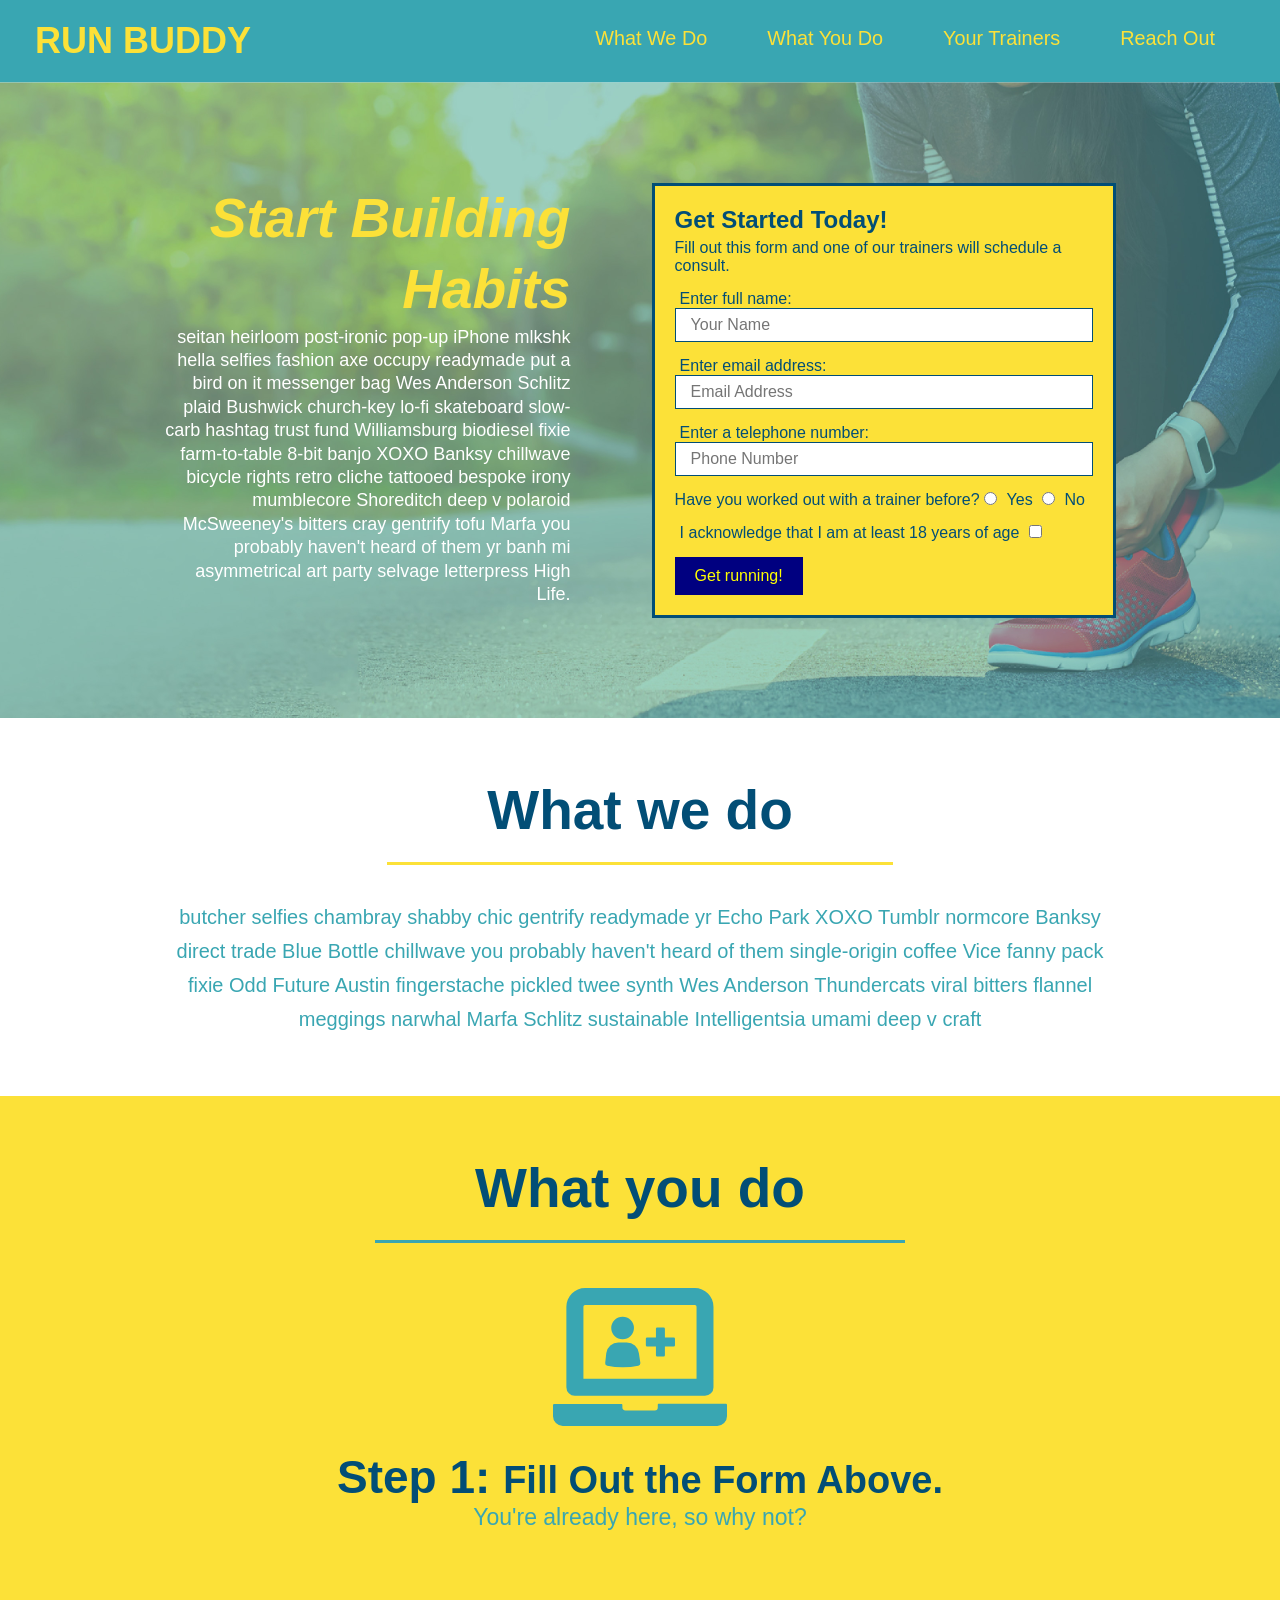
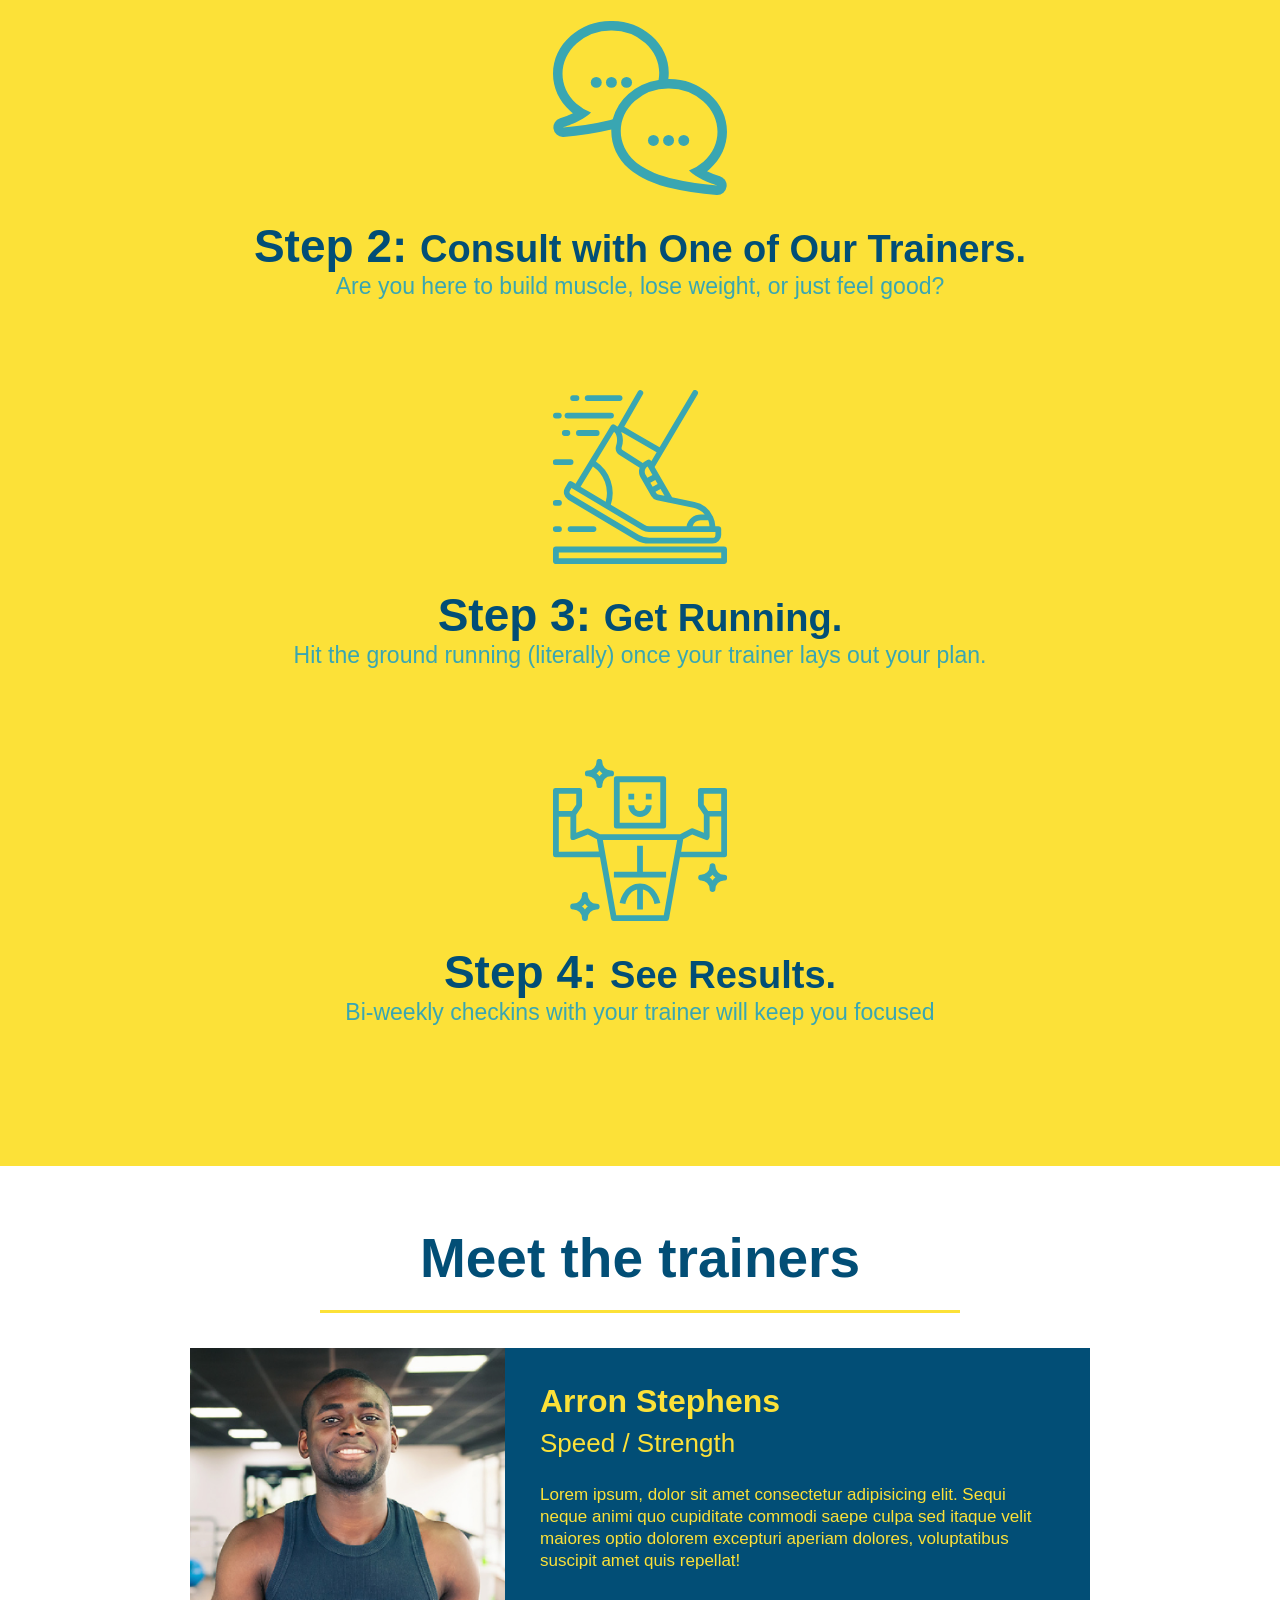
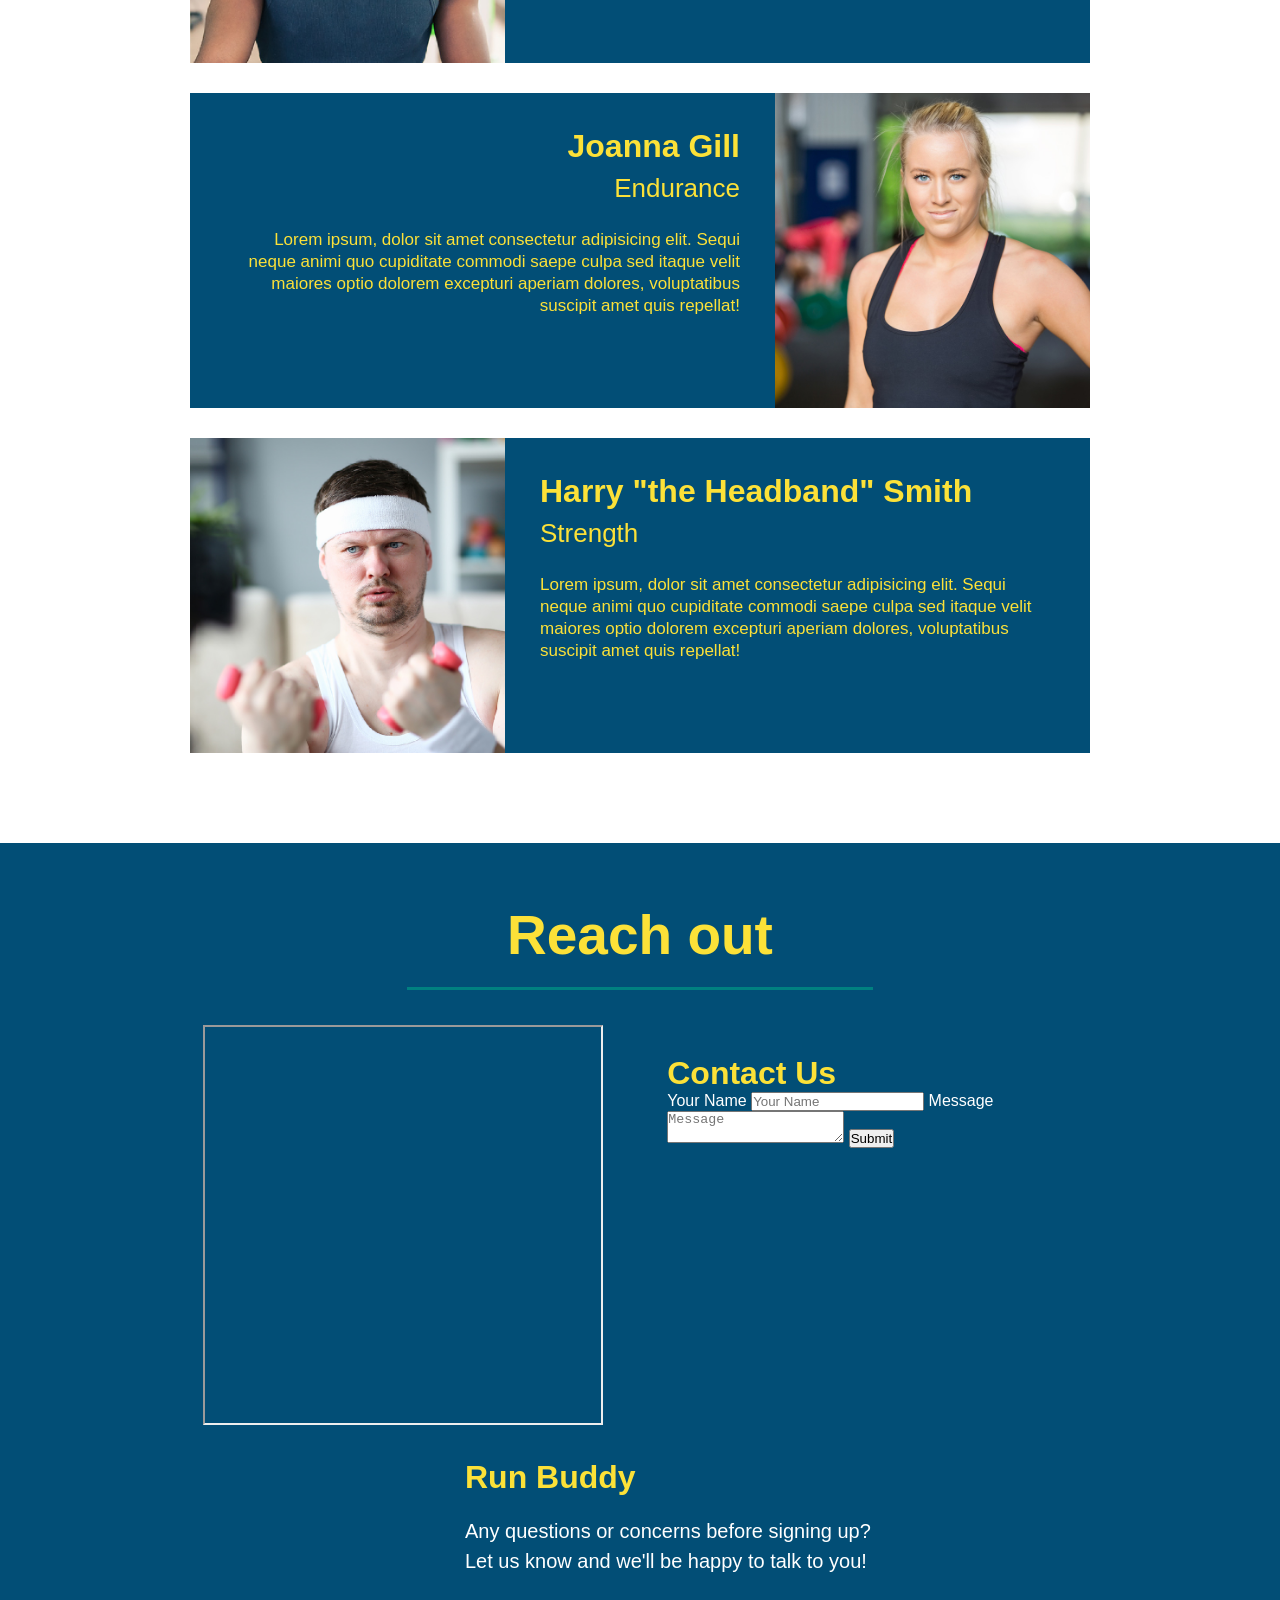
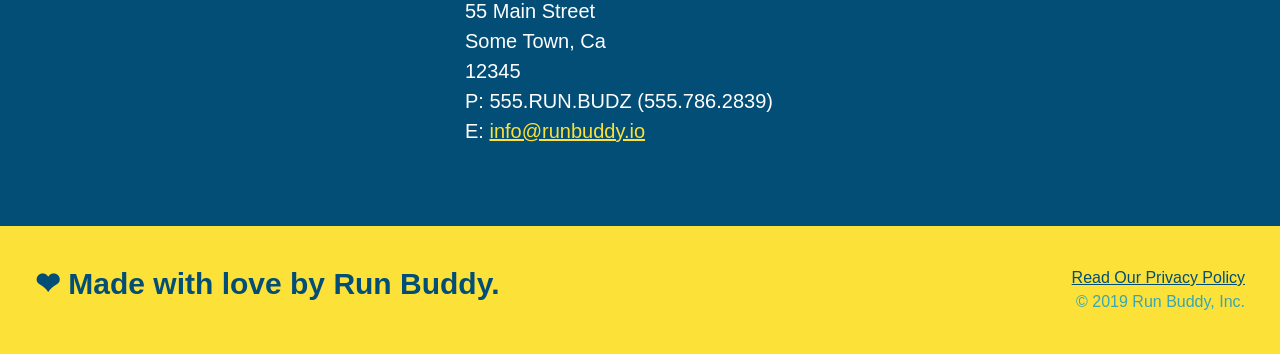
<file: index.html>
<!DOCTYPE html>
<html lang="en">
    <head>
        <meta charset="UTF-8" />
		<link rel="stylesheet" href="./assets/css/style.css" />
        <title>Run Buddy</title>
    </head>
    <body>
    	<header>
        	<h1>
        		<a href="/">RUN BUDDY</a>
        	</h1>
        	<nav>
        		<!-- Unordered list element -->
				<ul>
					<!-- List item element-->
					<li>
						<a href="#what-we-do">What We Do</a>
					</li>
					<li>
						<a href="#what-you-do">What You Do</a>
					</li>
					<li>
						<a href="#your-trainers">Your Trainers</a>
					</li>
					<li>
						<a href="#reach-out">Reach Out</a>
					</li>
				</ul>
        	</nav>
    	</header>

    	<!-- hero / jumbotron -->
    	<section class="hero">
			<div class="hero-cta">
				<h2>Start Building Habits</h2>
				<p>
					seitan heirloom post-ironic pop-up iPhone mlkshk hella selfies fashion axe occupy readymade put a bird on it messenger bag Wes Anderson Schlitz plaid Bushwick church-key lo-fi skateboard slow-carb hashtag trust fund Williamsburg biodiesel fixie farm-to-table 8-bit banjo XOXO Banksy chillwave bicycle rights retro cliche tattooed bespoke irony mumblecore Shoreditch deep v polaroid McSweeney's bitters cray gentrify tofu Marfa you probably haven't heard of them yr banh mi asymmetrical art party selvage letterpress High Life.
				</p>
			</div>
			<div class="hero-form">
				<h3>Get Started Today!</h3>
				<p>Fill out this form and one of our trainers will schedule a consult.</p>
				<!-- Add form element -->
				<form>
					<label for="name">Enter full name:</label>
					<input 
						type="text" 
						name="name"
						id="name" 
						placeholder="Your Name"
						class="form-input" />

					<label for="email">Enter email address:</label>
					<input 
						type="email" 
						id="email"
						name="email" 
						placeholder="Email Address" 
						class="form-input"/>

					<label for="phone">Enter a telephone number:</label>
					<input 
						type="tel" 
						id="phone"
						name="phone" 
						placeholder="Phone Number" 
						class="form-input" />
					<p>
						Have you worked out with a trainer before?
						<input 
							type="radio"
							name="trainer-confirm"
							id="trainer-yes" />
						
						<label for="trainer-yes">Yes</label>

						<input 
							type="radio"
							name="trainer-confirm"
							id="trainer-no" />
						
						<label for="trainer-no">No</label>
					</p>
					<p>
						<label for="acknowledge">I acknowledge that I am at least 18 years of age</label>
						<input 
							type="checkbox"
							name="age-confirm"
							id="acknowledge" />
					</p>	
					<button type="submit">
						Get running!
					</button>
				</form>
			</div>
    	</section>
		<!--- end hero -->

    	<!-- what we do -->
    	<section id="what-we-do" class="intro">
    		<h2 class="section-title primary-border">What we do</h2>
			<p>
				butcher selfies chambray shabby chic gentrify readymade yr Echo Park XOXO Tumblr normcore Banksy direct trade Blue Bottle chillwave you probably haven't heard of them single-origin coffee Vice fanny pack fixie Odd Future Austin fingerstache pickled twee synth Wes Anderson Thundercats viral bitters flannel meggings narwhal Marfa Schlitz sustainable Intelligentsia umami deep v craft
			</p>
    	</section>

    	<!-- what you do -->
    	<section id="what-you-do" class="steps">
    		<h2 class="section-title secondary-border">What you do</h2>
			<div>
				<!-- insert this img element -->
				<img src="./assets/images/step-1.svg" alt="" />
				<h3>Step 1: <span>Fill Out the Form Above.</span></h3>
				<p>You're already here, so why not?</p>
			  </div>
			
			  <div>
				<img src="./assets/images/step-2.svg" alt="" />
				<h3>Step 2: <span>Consult with One of Our Trainers.</span></h3>
				<p>Are you here to build muscle, lose weight, or just feel good?</p>
			  </div>
			
			  <div>
				<img src="./assets/images/step-3.svg" alt="" />
				<h3>Step 3: <span>Get Running.</span></h3>
				<p>Hit the ground running (literally) once your trainer lays out your plan.</p>
			  </div>
			
			  <div>
				<img src="./assets/images/step-4.svg" alt="" />
				<h3>Step 4: <span>See Results.</span></h3>
				<p>Bi-weekly checkins with your trainer will keep you focused</p>
			  </div>
    	</section>

    	<!-- meet the trainers -->
    	<section id="your-trainers" class="trainers">
    		<h2 class="section-title primary-border">Meet the trainers</h2>
			<article class="trainer">
				<img src="./assets/images/trainer-1.jpg" alt="Arron Stephens in his workout clothes, ready to pump iron" />
				<div class="trainer-bio text-left">
				  <h3>Arron Stephens</h3>
				  <h4>Speed / Strength</h4>
				  <p>
					Lorem ipsum, dolor sit amet consectetur adipisicing elit. Sequi neque animi quo cupiditate commodi saepe culpa sed
					itaque velit maiores optio dolorem excepturi aperiam dolores, voluptatibus suscipit amet quis repellat!
				  </p>
				</div>
			</article>

			<!-- second trainer bio -->
			<article class="trainer">
				<div class="trainer-bio text-right">
				<h3>Joanna Gill</h3>
				<h4>Endurance</h4>
				<p>
					Lorem ipsum, dolor sit amet consectetur adipisicing elit. Sequi neque animi quo cupiditate commodi saepe culpa sed
					itaque velit maiores optio dolorem excepturi aperiam dolores, voluptatibus suscipit amet quis repellat!
				</p>
				</div>
				<img src="./assets/images/trainer-2.jpg" alt="Joanna Gill cooling off after a workout" />
			</article>
			
			<!-- third trainer bio -->
			<article class="trainer">
				<img src="./assets/images/trainer-3.jpg" alt="Harry Smith wearing a headband and lifting comically small pink weights" />
				<div class="trainer-bio text-left">
				<h3>Harry "the Headband" Smith</h3>
				<h4>Strength</h4>
				<p>
					Lorem ipsum, dolor sit amet consectetur adipisicing elit. Sequi neque animi quo cupiditate commodi saepe culpa sed
					itaque velit maiores optio dolorem excepturi aperiam dolores, voluptatibus suscipit amet quis repellat!
				</p>
				</div>
			</article>			  
		</section>

    	<!-- reach out -->
    	<section id="reach-out" class="contact">
    		<h2 class="section-title seconary-border">Reach out</h2>
			<div class="contact-info">
				<iframe 
					src="https://www.google.com/maps/embed?pb=!1m18!1m12!1m3!1d2859.6175436790923!2d-88.48235068348073!3d44.2149428239402!2m3!1f0!2f0!3f0!3m2!1i1024!2i768!4f13.1!3m3!1m2!1s0x8803c78a16f2bbb7%3A0x61cc09185ed1515a!2s1337%20Fieldstone%20Ct%2C%20Neenah%2C%20WI%2054956!5e0!3m2!1sen!2sus!4v1628048218391!5m2!1sen!2sus" 
					width="400" 
					height="400" 
					style="border:1;" 
					allowfullscreen="" 
					loading="lazy">
				</iframe>

				<div class="contact-form">
					<h3>Contact Us</h3>
					<form>
					   <label for="contact-name">Your Name</label>
					   <input type="text" id="contact-name" placeholder="Your Name" />
				  
					   <label for="contact-message">Message</label>
					   <textarea id="contact-message" placeholder="Message"></textarea>
				  
					   <button type="submit">Submit</button>
					  </form>
				</div>

				<div>
					<h3>Run Buddy</h3>
					<p>
					  Any questions or concerns before signing up?
					  <br />
					  Let us know and we'll be happy to talk to you!
					</p>
					<address>
						55 Main Street <br/>
						Some Town, Ca <br/>
						12345<br />
						P: 555.RUN.BUDZ (555.786.2839)<br/>
						E: <a href="mailto:info@runbuddy.io">info@runbuddy.io</a>
					  </address>					
				  </div>
			</div>
    	</section>

    	<footer>
    		<h2>❤ Made with love by Run Buddy.</h2>

			<div>
				<a href="./privacy-policy.html">Read Our Privacy Policy</a><br />
				&copy; 2019 Run Buddy, Inc.
			</div>
    	</footer>
    </body>
</html>
</file>
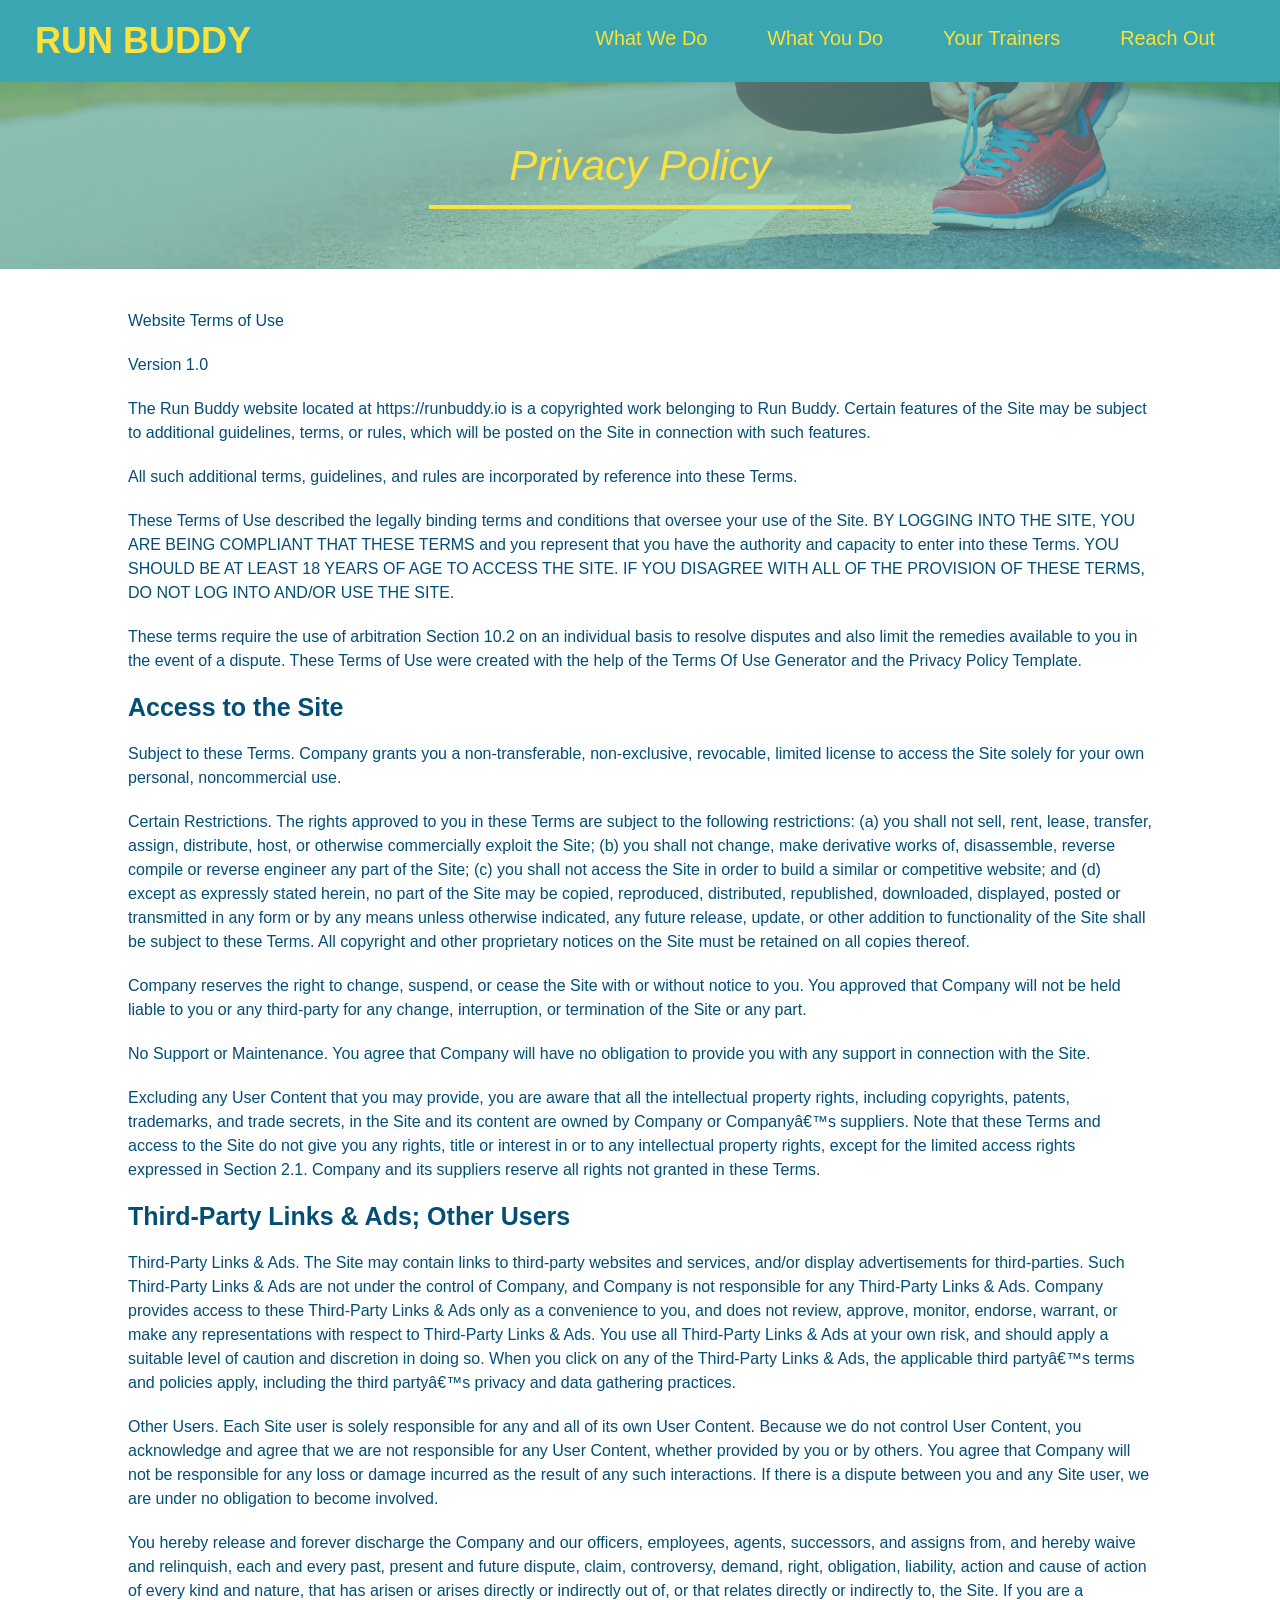
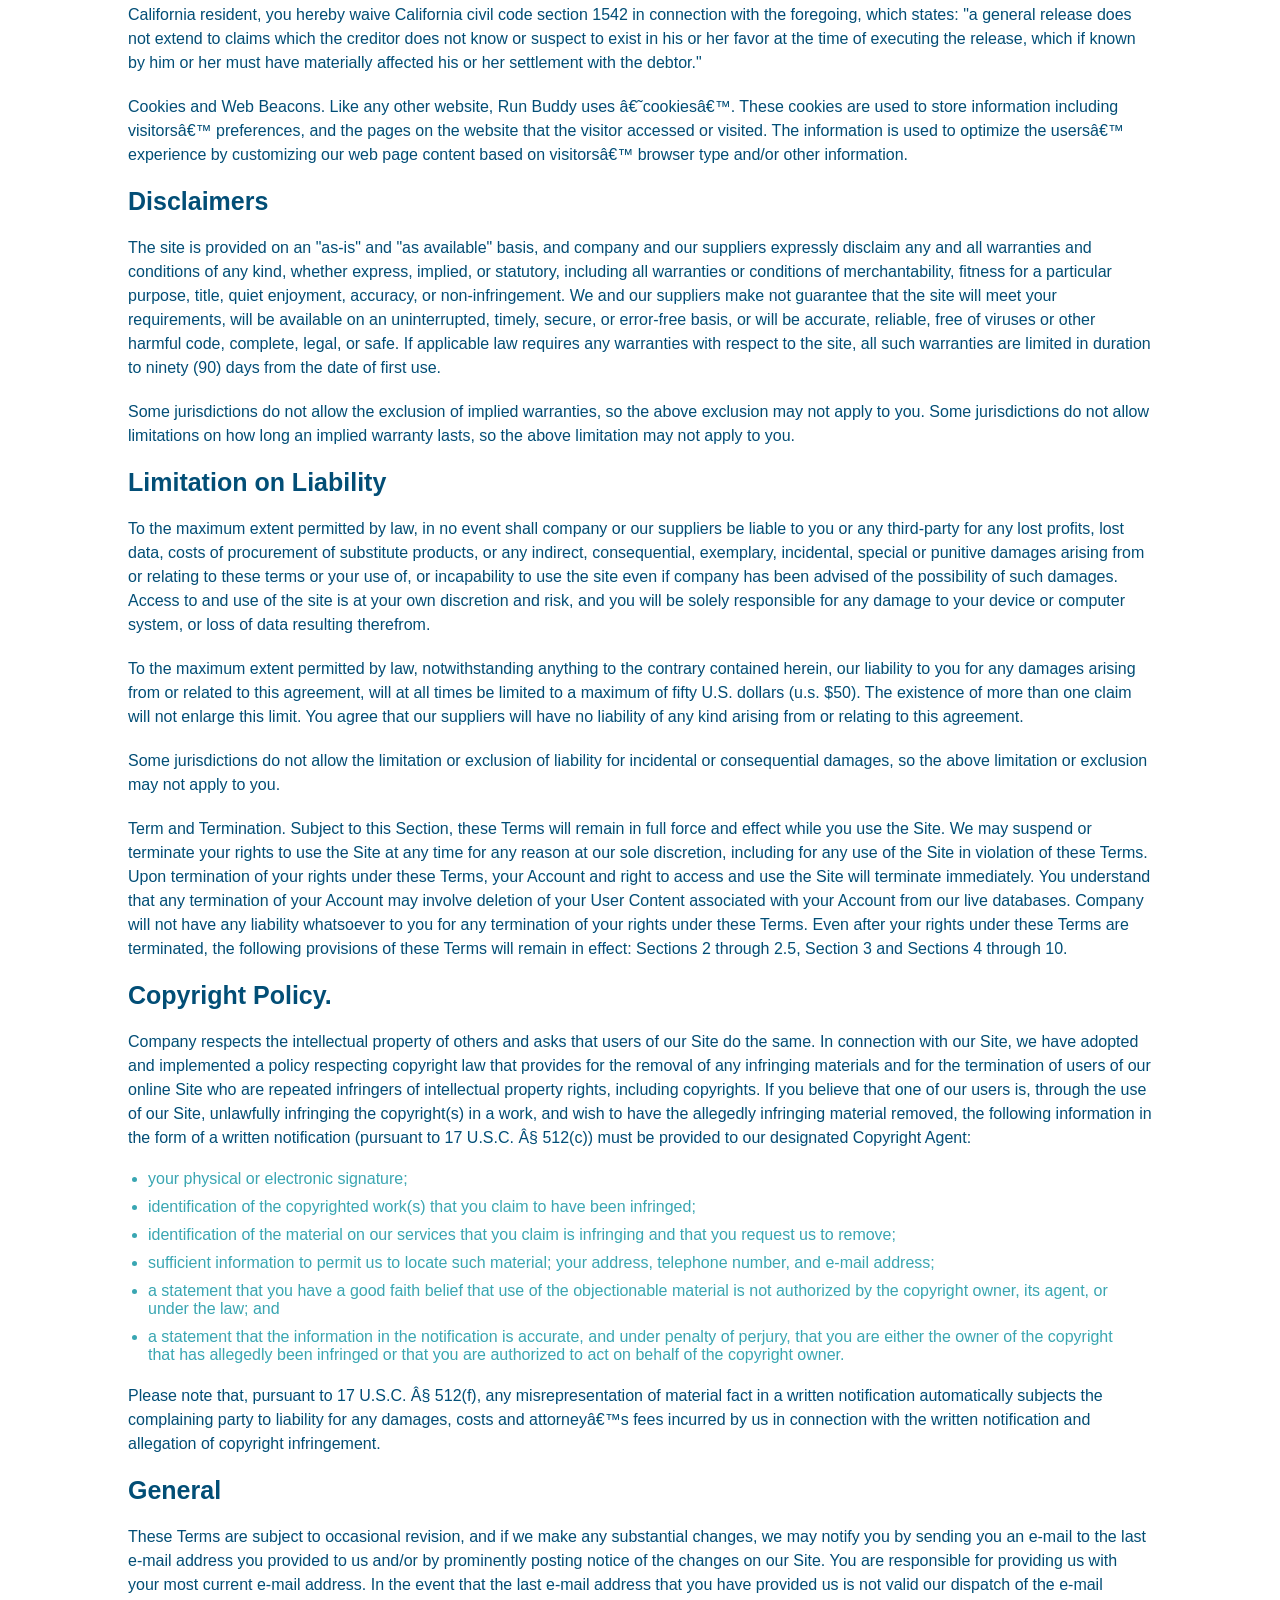
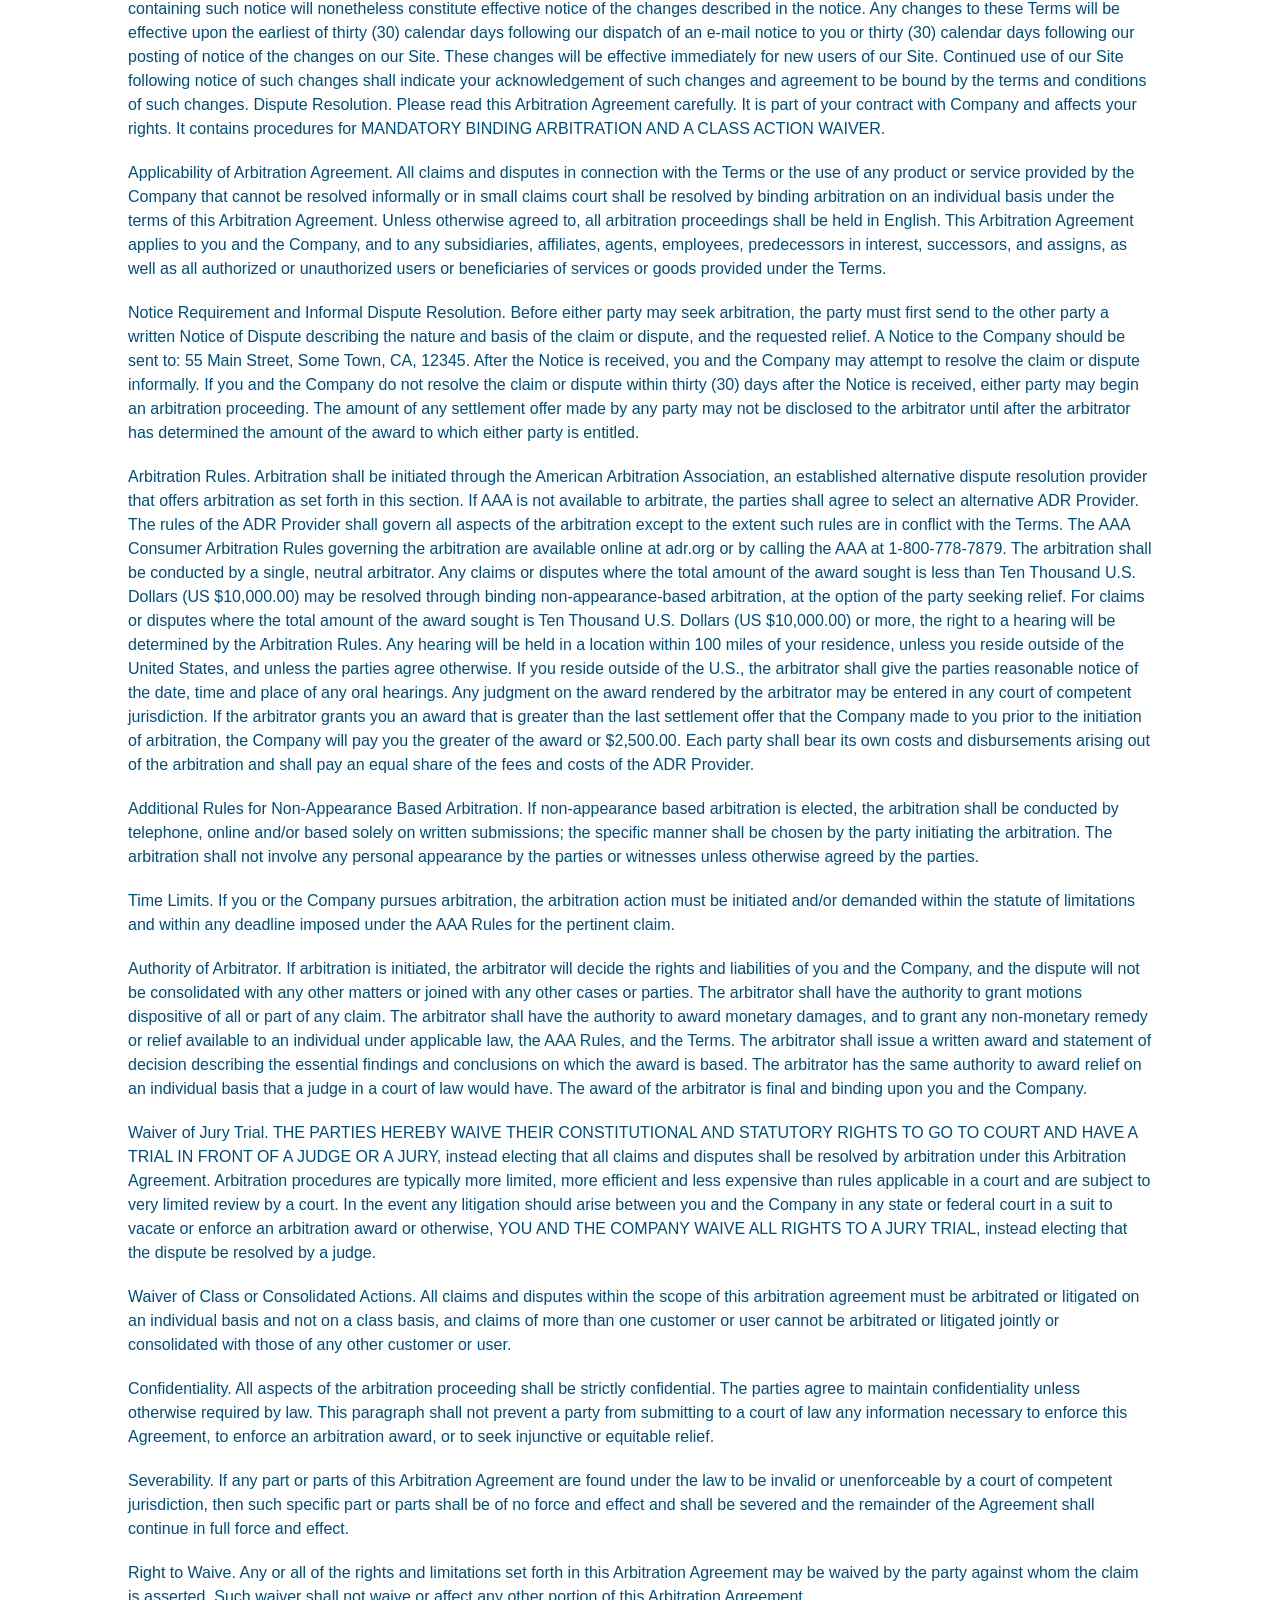
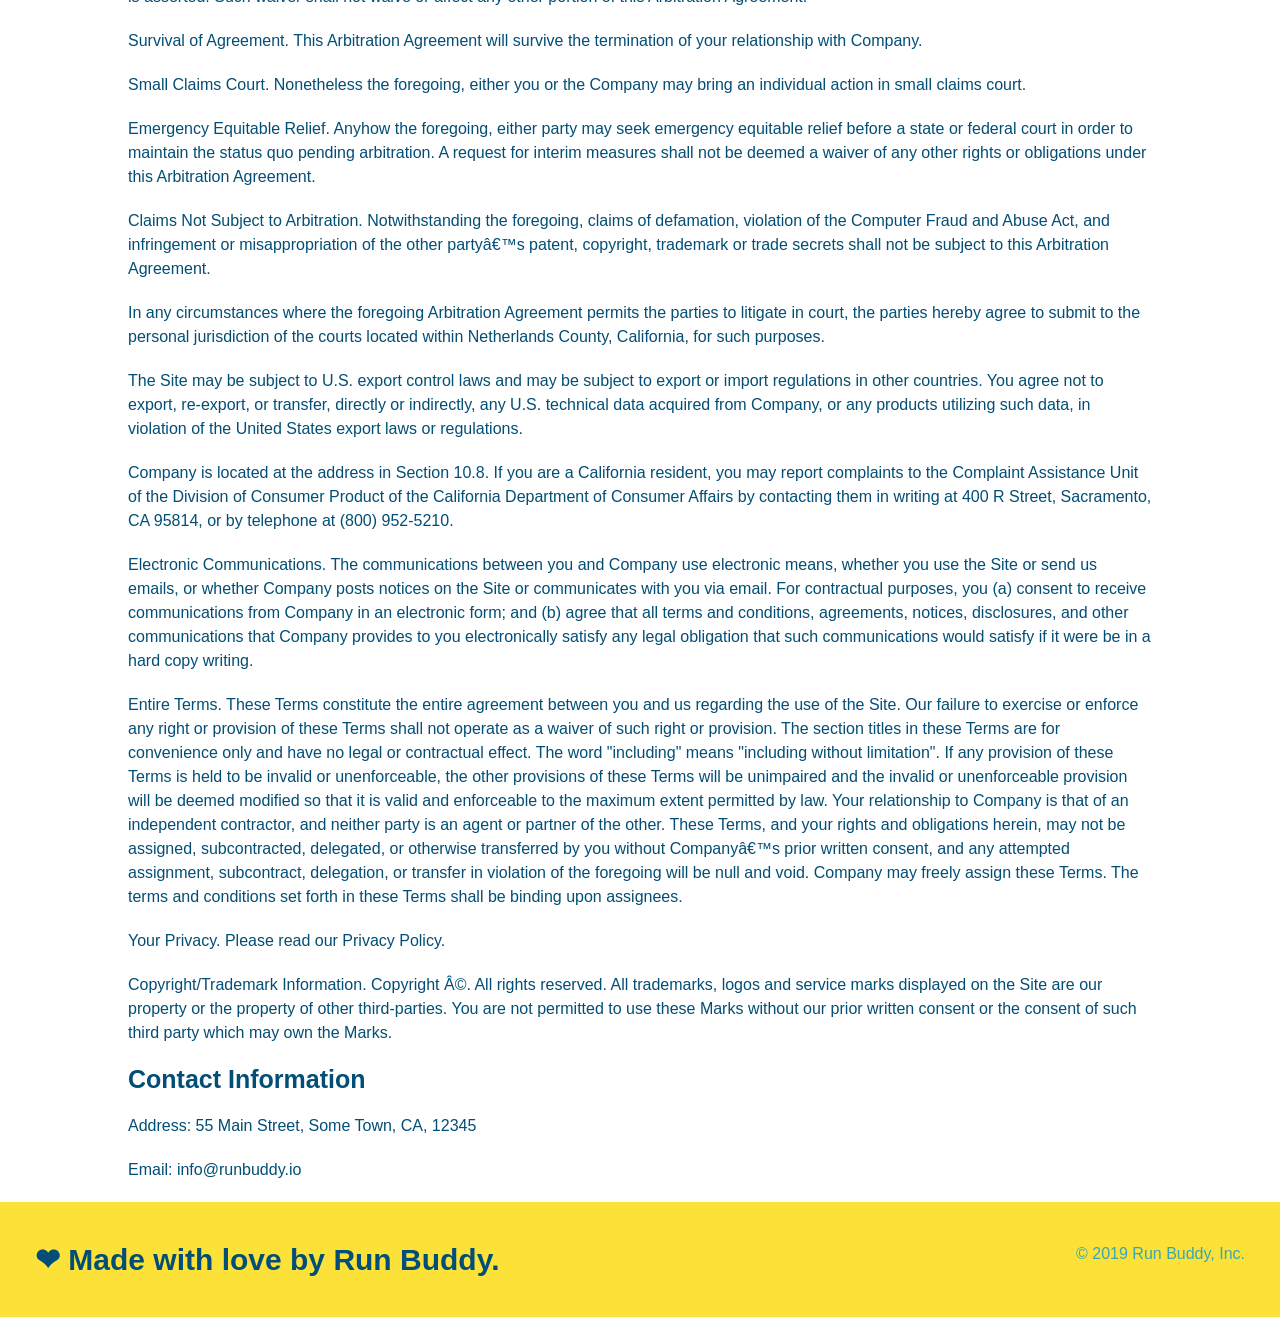
<file: privacy-policy.html>
<!DOCTYPE html>
<html lang="en">
  <head>
    <meta charset="UTF-8" />
    <link rel="stylesheet" href="./assets/css/style.css" />
    <link rel="stylesheet" href="./assets/css/secondary-styles.css" />    
    <title>Privacy Policy - Run Buddy</title>
  </head>
  <body>
    <header>
        <h1>
            <a href="/">RUN BUDDY</a>
        </h1>
        <nav>
            <!-- Unordered list element -->
            <ul>
                <!-- List item element-->
                <li>
                    <a href="./index.html#what-we-do">What We Do</a>
                </li>
                <li>
                    <a href="./index.html#what-you-do">What You Do</a>
                </li>
                <li>
                    <a href="./index.html#your-trainers">Your Trainers</a>
                </li>
                <li>
                    <a href="./index.html#reach-out">Reach Out</a>
                </li>
            </ul>
        </nav>
    </header>

    <!-- hero / jumbotron -->
    <section class="hero">
        <h2 class="page-title">
            Privacy Policy
          </h2>        
    </section>

    <article class="secondary-content">
        <p>
            Website Terms of Use
          </p>
    
          <p>
            Version 1.0
          </p>
    
          <p>
            The Run Buddy website located at https://runbuddy.io is a copyrighted work belonging to Run Buddy. Certain
            features of the Site may be subject to additional guidelines, terms, or rules, which will be posted on the Site
            in connection with such features.
          </p>
    
          <p>
            All such additional terms, guidelines, and rules are incorporated by reference into these Terms.
          </p>
    
          <p>
            These Terms of Use described the legally binding terms and conditions that oversee your use of the Site. BY
            LOGGING INTO THE SITE, YOU ARE BEING COMPLIANT THAT THESE TERMS and you represent that you have the authority
            and capacity to enter into these Terms. YOU SHOULD BE AT LEAST 18 YEARS OF AGE TO ACCESS THE SITE. IF YOU
            DISAGREE WITH ALL OF THE PROVISION OF THESE TERMS, DO NOT LOG INTO AND/OR USE THE SITE.
          </p>
    
          <p>
            These terms require the use of arbitration Section 10.2 on an individual basis to resolve disputes and also
            limit the remedies available to you in the event of a dispute. These Terms of Use were created with the help of
            the Terms Of Use Generator and the Privacy Policy Template.
          </p>
    
          <h3>
            Access to the Site
          </h3>
    
          <p>
            Subject to these Terms. Company grants you a non-transferable, non-exclusive, revocable, limited license to
            access the Site solely for your own personal, noncommercial use.
          </p>
    
          <p>
            Certain Restrictions. The rights approved to you in these Terms are subject to the following restrictions: (a)
            you shall not sell, rent, lease, transfer, assign, distribute, host, or otherwise commercially exploit the Site;
            (b) you shall not change, make derivative works of, disassemble, reverse compile or reverse engineer any part of
            the Site; (c) you shall not access the Site in order to build a similar or competitive website; and (d) except
            as expressly stated herein, no part of the Site may be copied, reproduced, distributed, republished, downloaded,
            displayed, posted or transmitted in any form or by any means unless otherwise indicated, any future release,
            update, or other addition to functionality of the Site shall be subject to these Terms. All copyright and other
            proprietary notices on the Site must be retained on all copies thereof.
          </p>
    
          <p>
            Company reserves the right to change, suspend, or cease the Site with or without notice to you. You approved
            that Company will not be held liable to you or any third-party for any change, interruption, or termination of
            the Site or any part.
          </p>
    
          <p>
            No Support or Maintenance. You agree that Company will have no obligation to provide you with any support in
            connection with the Site.
          </p>
    
          <p>
            Excluding any User Content that you may provide, you are aware that all the intellectual property rights,
            including copyrights, patents, trademarks, and trade secrets, in the Site and its content are owned by Company
            or Companyâ€™s suppliers. Note that these Terms and access to the Site do not give you any rights, title or
            interest in or to any intellectual property rights, except for the limited access rights expressed in Section
            2.1. Company and its suppliers reserve all rights not granted in these Terms.
          </p>
    
          <h3>
            Third-Party Links & Ads; Other Users
          </h3>
    
          <p>
            Third-Party Links & Ads. The Site may contain links to third-party websites and services, and/or display
            advertisements for third-parties. Such Third-Party Links & Ads are not under the control of Company, and Company
            is not responsible for any Third-Party Links & Ads. Company provides access to these Third-Party Links & Ads
            only as a convenience to you, and does not review, approve, monitor, endorse, warrant, or make any
            representations with respect to Third-Party Links & Ads. You use all Third-Party Links & Ads at your own risk,
            and should apply a suitable level of caution and discretion in doing so. When you click on any of the
            Third-Party Links & Ads, the applicable third partyâ€™s terms and policies apply, including the third partyâ€™s
            privacy and data gathering practices.
          </p>
    
          <p>
            Other Users. Each Site user is solely responsible for any and all of its own User Content. Because we do not
            control User Content, you acknowledge and agree that we are not responsible for any User Content, whether
            provided by you or by others. You agree that Company will not be responsible for any loss or damage incurred as
            the result of any such interactions. If there is a dispute between you and any Site user, we are under no
            obligation to become involved.
          </p>
    
          <p>
            You hereby release and forever discharge the Company and our officers, employees, agents, successors, and
            assigns from, and hereby waive and relinquish, each and every past, present and future dispute, claim,
            controversy, demand, right, obligation, liability, action and cause of action of every kind and nature, that has
            arisen or arises directly or indirectly out of, or that relates directly or indirectly to, the Site. If you are
            a California resident, you hereby waive California civil code section 1542 in connection with the foregoing,
            which states: "a general release does not extend to claims which the creditor does not know or suspect to exist
            in his or her favor at the time of executing the release, which if known by him or her must have materially
            affected his or her settlement with the debtor."
          </p>
    
          <p>
            Cookies and Web Beacons. Like any other website, Run Buddy uses â€˜cookiesâ€™. These cookies are used to store
            information including visitorsâ€™ preferences, and the pages on the website that the visitor accessed or visited.
            The information is used to optimize the usersâ€™ experience by customizing our web page content based on visitorsâ€™
            browser type and/or other information.
          </p>
    
          <h3>
            Disclaimers
          </h3>
    
          <p>
            The site is provided on an "as-is" and "as available" basis, and company and our suppliers expressly disclaim
            any and all warranties and conditions of any kind, whether express, implied, or statutory, including all
            warranties or conditions of merchantability, fitness for a particular purpose, title, quiet enjoyment, accuracy,
            or non-infringement. We and our suppliers make not guarantee that the site will meet your requirements, will be
            available on an uninterrupted, timely, secure, or error-free basis, or will be accurate, reliable, free of
            viruses or other harmful code, complete, legal, or safe. If applicable law requires any warranties with respect
            to the site, all such warranties are limited in duration to ninety (90) days from the date of first use.
          </p>
    
          <p>
            Some jurisdictions do not allow the exclusion of implied warranties, so the above exclusion may not apply to
            you. Some jurisdictions do not allow limitations on how long an implied warranty lasts, so the above limitation
            may not apply to you.
          </p>
    
          <h3>
            Limitation on Liability
          </h3>
    
          <p>
            To the maximum extent permitted by law, in no event shall company or our suppliers be liable to you or any
            third-party for any lost profits, lost data, costs of procurement of substitute products, or any indirect,
            consequential, exemplary, incidental, special or punitive damages arising from or relating to these terms or
            your use of, or incapability to use the site even if company has been advised of the possibility of such
            damages. Access to and use of the site is at your own discretion and risk, and you will be solely responsible
            for any damage to your device or computer system, or loss of data resulting therefrom.
          </p>
    
          <p>
            To the maximum extent permitted by law, notwithstanding anything to the contrary contained herein, our liability
            to you for any damages arising from or related to this agreement, will at all times be limited to a maximum of
            fifty U.S. dollars (u.s. $50). The existence of more than one claim will not enlarge this limit. You agree that
            our suppliers will have no liability of any kind arising from or relating to this agreement.
          </p>
    
          <p>
            Some jurisdictions do not allow the limitation or exclusion of liability for incidental or consequential
            damages, so the above limitation or exclusion may not apply to you.
          </p>
    
          <p>
            Term and Termination. Subject to this Section, these Terms will remain in full force and effect while you use
            the Site. We may suspend or terminate your rights to use the Site at any time for any reason at our sole
            discretion, including for any use of the Site in violation of these Terms. Upon termination of your rights under
            these Terms, your Account and right to access and use the Site will terminate immediately. You understand that
            any termination of your Account may involve deletion of your User Content associated with your Account from our
            live databases. Company will not have any liability whatsoever to you for any termination of your rights under
            these Terms. Even after your rights under these Terms are terminated, the following provisions of these Terms
            will remain in effect: Sections 2 through 2.5, Section 3 and Sections 4 through 10.
          </p>
    
          <h3>
            Copyright Policy.
          </h3>
    
          <p>
            Company respects the intellectual property of others and asks that users of our Site do the same. In connection
            with our Site, we have adopted and implemented a policy respecting copyright law that provides for the removal
            of any infringing materials and for the termination of users of our online Site who are repeated infringers of
            intellectual property rights, including copyrights. If you believe that one of our users is, through the use of
            our Site, unlawfully infringing the copyright(s) in a work, and wish to have the allegedly infringing material
            removed, the following information in the form of a written notification (pursuant to 17 U.S.C. Â§ 512(c)) must
            be provided to our designated Copyright Agent:
          </p>
    
          <ul>
            <li>
              your physical or electronic signature;
            </li>
            <li>
              identification of the copyrighted work(s) that you claim to have been infringed;
            </li>
            <li>
              identification of the material on our services that you claim is infringing and that you request us to remove;
            </li>
            <li>
              sufficient information to permit us to locate such material; your address, telephone number, and e-mail
              address;
            </li>
            <li>
              a statement that you have a good faith belief that use of the objectionable material is not authorized by the
              copyright owner, its agent, or under the law; and
            </li>
            <li>
              a statement that the information in the notification is accurate, and under penalty of perjury, that you are
              either the owner of the copyright that has allegedly been infringed or that you are authorized to act on
              behalf of the copyright owner.
            </li>
          </ul>
    
          <p>
            Please note that, pursuant to 17 U.S.C. Â§ 512(f), any misrepresentation of material fact in a written
            notification automatically subjects the complaining party to liability for any damages, costs and attorneyâ€™s
            fees incurred by us in connection with the written notification and allegation of copyright infringement.
          </p>
    
          <h3>
            General
          </h3>
    
          <p>
            These Terms are subject to occasional revision, and if we make any substantial changes, we may notify you by
            sending you an e-mail to the last e-mail address you provided to us and/or by prominently posting notice of the
            changes on our Site. You are responsible for providing us with your most current e-mail address. In the event
            that the last e-mail address that you have provided us is not valid our dispatch of the e-mail containing such
            notice will nonetheless constitute effective notice of the changes described in the notice. Any changes to these
            Terms will be effective upon the earliest of thirty (30) calendar days following our dispatch of an e-mail
            notice to you or thirty (30) calendar days following our posting of notice of the changes on our Site. These
            changes will be effective immediately for new users of our Site. Continued use of our Site following notice of
            such changes shall indicate your acknowledgement of such changes and agreement to be bound by the terms and
            conditions of such changes. Dispute Resolution. Please read this Arbitration Agreement carefully. It is part of
            your contract with Company and affects your rights. It contains procedures for MANDATORY BINDING ARBITRATION AND
            A CLASS ACTION WAIVER.
          </p>
    
          <p>
            Applicability of Arbitration Agreement. All claims and disputes in connection with the Terms or the use of any
            product or service provided by the Company that cannot be resolved informally or in small claims court shall be
            resolved by binding arbitration on an individual basis under the terms of this Arbitration Agreement. Unless
            otherwise agreed to, all arbitration proceedings shall be held in English. This Arbitration Agreement applies to
            you and the Company, and to any subsidiaries, affiliates, agents, employees, predecessors in interest,
            successors, and assigns, as well as all authorized or unauthorized users or beneficiaries of services or goods
            provided under the Terms.
          </p>
    
          <p>
            Notice Requirement and Informal Dispute Resolution. Before either party may seek arbitration, the party must
            first send to the other party a written Notice of Dispute describing the nature and basis of the claim or
            dispute, and the requested relief. A Notice to the Company should be sent to: 55 Main Street, Some Town, CA,
            12345. After the Notice is received, you and the Company may attempt to resolve the claim or dispute informally.
            If you and the Company do not resolve the claim or dispute within thirty (30) days after the Notice is received,
            either party may begin an arbitration proceeding. The amount of any settlement offer made by any party may not
            be disclosed to the arbitrator until after the arbitrator has determined the amount of the award to which either
            party is entitled.
          </p>
    
          <p>
            Arbitration Rules. Arbitration shall be initiated through the American Arbitration Association, an established
            alternative dispute resolution provider that offers arbitration as set forth in this section. If AAA is not
            available to arbitrate, the parties shall agree to select an alternative ADR Provider. The rules of the ADR
            Provider shall govern all aspects of the arbitration except to the extent such rules are in conflict with the
            Terms. The AAA Consumer Arbitration Rules governing the arbitration are available online at adr.org or by
            calling the AAA at 1-800-778-7879. The arbitration shall be conducted by a single, neutral arbitrator. Any
            claims or disputes where the total amount of the award sought is less than Ten Thousand U.S. Dollars (US
            $10,000.00) may be resolved through binding non-appearance-based arbitration, at the option of the party seeking
            relief. For claims or disputes where the total amount of the award sought is Ten Thousand U.S. Dollars (US
            $10,000.00) or more, the right to a hearing will be determined by the Arbitration Rules. Any hearing will be
            held in a location within 100 miles of your residence, unless you reside outside of the United States, and
            unless the parties agree otherwise. If you reside outside of the U.S., the arbitrator shall give the parties
            reasonable notice of the date, time and place of any oral hearings. Any judgment on the award rendered by the
            arbitrator may be entered in any court of competent jurisdiction. If the arbitrator grants you an award that is
            greater than the last settlement offer that the Company made to you prior to the initiation of arbitration, the
            Company will pay you the greater of the award or $2,500.00. Each party shall bear its own costs and
            disbursements arising out of the arbitration and shall pay an equal share of the fees and costs of the ADR
            Provider.
          </p>
    
          <p>
            Additional Rules for Non-Appearance Based Arbitration. If non-appearance based arbitration is elected, the
            arbitration shall be conducted by telephone, online and/or based solely on written submissions; the specific
            manner shall be chosen by the party initiating the arbitration. The arbitration shall not involve any personal
            appearance by the parties or witnesses unless otherwise agreed by the parties.
          </p>
    
          <p>
            Time Limits. If you or the Company pursues arbitration, the arbitration action must be initiated and/or demanded
            within the statute of limitations and within any deadline imposed under the AAA Rules for the pertinent claim.
          </p>
    
          <p>
            Authority of Arbitrator. If arbitration is initiated, the arbitrator will decide the rights and liabilities of
            you and the Company, and the dispute will not be consolidated with any other matters or joined with any other
            cases or parties. The arbitrator shall have the authority to grant motions dispositive of all or part of any
            claim. The arbitrator shall have the authority to award monetary damages, and to grant any non-monetary remedy
            or relief available to an individual under applicable law, the AAA Rules, and the Terms. The arbitrator shall
            issue a written award and statement of decision describing the essential findings and conclusions on which the
            award is based. The arbitrator has the same authority to award relief on an individual basis that a judge in a
            court of law would have. The award of the arbitrator is final and binding upon you and the Company.
          </p>
    
          <p>
            Waiver of Jury Trial. THE PARTIES HEREBY WAIVE THEIR CONSTITUTIONAL AND STATUTORY RIGHTS TO GO TO COURT AND HAVE
            A TRIAL IN FRONT OF A JUDGE OR A JURY, instead electing that all claims and disputes shall be resolved by
            arbitration under this Arbitration Agreement. Arbitration procedures are typically more limited, more efficient
            and less expensive than rules applicable in a court and are subject to very limited review by a court. In the
            event any litigation should arise between you and the Company in any state or federal court in a suit to vacate
            or enforce an arbitration award or otherwise, YOU AND THE COMPANY WAIVE ALL RIGHTS TO A JURY TRIAL, instead
            electing that the dispute be resolved by a judge.
          </p>
    
          <p>
            Waiver of Class or Consolidated Actions. All claims and disputes within the scope of this arbitration agreement
            must be arbitrated or litigated on an individual basis and not on a class basis, and claims of more than one
            customer or user cannot be arbitrated or litigated jointly or consolidated with those of any other customer or
            user.
          </p>
    
          <p>
            Confidentiality. All aspects of the arbitration proceeding shall be strictly confidential. The parties agree to
            maintain confidentiality unless otherwise required by law. This paragraph shall not prevent a party from
            submitting to a court of law any information necessary to enforce this Agreement, to enforce an arbitration
            award, or to seek injunctive or equitable relief.
          </p>
    
          <p>
            Severability. If any part or parts of this Arbitration Agreement are found under the law to be invalid or
            unenforceable by a court of competent jurisdiction, then such specific part or parts shall be of no force and
            effect and shall be severed and the remainder of the Agreement shall continue in full force and effect.
          </p>
    
          <p>
            Right to Waive. Any or all of the rights and limitations set forth in this Arbitration Agreement may be waived
            by the party against whom the claim is asserted. Such waiver shall not waive or affect any other portion of this
            Arbitration Agreement.
          </p>
    
          <p>
            Survival of Agreement. This Arbitration Agreement will survive the termination of your relationship with
            Company.
          </p>
    
          <p>
            Small Claims Court. Nonetheless the foregoing, either you or the Company may bring an individual action in small
            claims court.
          </p>
    
          <p>
            Emergency Equitable Relief. Anyhow the foregoing, either party may seek emergency equitable relief before a
            state or federal court in order to maintain the status quo pending arbitration. A request for interim measures
            shall not be deemed a waiver of any other rights or obligations under this Arbitration Agreement.
          </p>
    
          <p>
            Claims Not Subject to Arbitration. Notwithstanding the foregoing, claims of defamation, violation of the
            Computer Fraud and Abuse Act, and infringement or misappropriation of the other partyâ€™s patent, copyright,
            trademark or trade secrets shall not be subject to this Arbitration Agreement.
          </p>
    
          <p>
            In any circumstances where the foregoing Arbitration Agreement permits the parties to litigate in court, the
            parties hereby agree to submit to the personal jurisdiction of the courts located within Netherlands County,
            California, for such purposes.
          </p>
    
          <p>
            The Site may be subject to U.S. export control laws and may be subject to export or import regulations in other
            countries. You agree not to export, re-export, or transfer, directly or indirectly, any U.S. technical data
            acquired from Company, or any products utilizing such data, in violation of the United States export laws or
            regulations.
          </p>
    
          <p>
            Company is located at the address in Section 10.8. If you are a California resident, you may report complaints
            to the Complaint Assistance Unit of the Division of Consumer Product of the California Department of Consumer
            Affairs by contacting them in writing at 400 R Street, Sacramento, CA 95814, or by telephone at (800) 952-5210.
          </p>
    
          <p>
            Electronic Communications. The communications between you and Company use electronic means, whether you use the
            Site or send us emails, or whether Company posts notices on the Site or communicates with you via email. For
            contractual purposes, you (a) consent to receive communications from Company in an electronic form; and (b)
            agree that all terms and conditions, agreements, notices, disclosures, and other communications that Company
            provides to you electronically satisfy any legal obligation that such communications would satisfy if it were be
            in a hard copy writing.
          </p>
    
          <p>
            Entire Terms. These Terms constitute the entire agreement between you and us regarding the use of the Site. Our
            failure to exercise or enforce any right or provision of these Terms shall not operate as a waiver of such right
            or provision. The section titles in these Terms are for convenience only and have no legal or contractual
            effect. The word "including" means "including without limitation". If any provision of these Terms is held to be
            invalid or unenforceable, the other provisions of these Terms will be unimpaired and the invalid or
            unenforceable provision will be deemed modified so that it is valid and enforceable to the maximum extent
            permitted by law. Your relationship to Company is that of an independent contractor, and neither party is an
            agent or partner of the other. These Terms, and your rights and obligations herein, may not be assigned,
            subcontracted, delegated, or otherwise transferred by you without Companyâ€™s prior written consent, and any
            attempted assignment, subcontract, delegation, or transfer in violation of the foregoing will be null and void.
            Company may freely assign these Terms. The terms and conditions set forth in these Terms shall be binding upon
            assignees.
          </p>
    
          <p>
            Your Privacy. Please read our Privacy Policy.
          </p>
    
          <p>
            Copyright/Trademark Information. Copyright Â©. All rights reserved. All trademarks, logos and service marks
            displayed on the Site are our property or the property of other third-parties. You are not permitted to use
            these Marks without our prior written consent or the consent of such third party which may own the Marks.
          </p>
    
          <h3>
            Contact Information
          </h3>
    
          <p>
            Address: 55 Main Street, Some Town, CA, 12345
          </p>
    
          <p>
            Email: info@runbuddy.io
          </p>
    </article>
    <!--- end hero -->

    <footer>
        <h2>❤ Made with love by Run Buddy.</h2>

        <div>
            &copy; 2019 Run Buddy, Inc.
        </div>
    </footer>
  </body>
</html>
</file>
<file: assets/css/style.css>
* {
    margin: 0;
    padding: 0;
    box-sizing: border-box;
}

body {
    /* more on this crazy alphanumerical value in a minute! */
    color: #39A6B2;
    font-family: Helvetica, Arial, sans-serif;
}

/* apply style to <header> */
header {
    padding: 20px 35px;
    background-color: #39A6B2;
    display: flex;
    justify-content: space-between;  
    flex-wrap: wrap;  
}

header h1 {
    font-weight: bold;
    font-size: 36px;
    color: #b4b2a6;
    margin: 0;
 }

header a {
    text-decoration: none;
    color: #FCE138;
}

header nav {
    margin: 7px 0;
}

header nav ul {
    display: flex;
    flex-wrap: wrap;
    justify-content: space-between;
    align-items: center;
    list-style: none;
}

header nav ul li a {
    margin: 0 30px;
    font-weight: lighter;
    font-size: 1.55vw;
}

footer {
    background: #FCE138;
    width: 100%;
    padding: 40px 35px;
    display: flex;
    justify-content: space-between;  
    flex-wrap: wrap;  
}

footer h2 {
    color: #024e76;
    font-size: 30px;
    margin: 0;   
}

footer div {
    line-height: 1.5;
    text-align: right;
}

footer a {
    color: #024E76;
}

section {
    padding: 60px;
}

/* hero style start */
.hero {
    background-image: url("../images/hero-bg.jpg");
    background-size: cover;
    background-position: center;
    display: flex;
    justify-content: center;
    flex-wrap: wrap;
}
/* hero style end */

.hero-form {
    color: #024E76;
    background-color: #FCE138;
    padding: 20px;
    border: solid 3px #024E76;
    width: 40%;
    margin: 3.5%;
}

.hero-form h3 {
    margin: 0;
    font-size: 24px;
}

.hero-form p {
    margin: 5px 0 15px 0;
}

.hero-cta {
    width: 35%;
    text-align: right;
    margin: 3.5%;
    color: #fff;
    font-size: 18px;
    line-height: 1.3;
}

.hero-cta h2 {
    font-style: italic;
    font-size: 55px;
    color: #fce138
}

.form-input {
    border: 1px solid #024e76;
    display: block;
    padding: 7px 15px;
    font-size: 16px;
    color: #024e76;
    width: 100%;
    margin-bottom: 15px;
}

.hero-form label {
    margin: 0 5px;
}

.hero-form button {
    background-color: navy;
    color: yellow;
    border: none;
    padding: 10px 20px;
    font-size: 16px;
}

.intro {
    text-align: center;
}

.intro p {
    line-height: 1.7;
    color: #39A6B2;
    width: 80%;
    font-size: 20px;
    margin: 0 auto;
}

.steps {
    text-align: center;
    background: #FCE138;
}

.section-title {
    font-size: 55px;
    color: #024e76;
    margin-bottom: 35px;
    padding: 0 100px 20px 100px;
    display: inline-block;
    border-bottom: 3px solid;
}
  
.primary-border {
    border-color: #fce138;
}
  
.secondary-border {
    border-color: #39a6b2;
}

.steps div {
    margin-bottom: 80px;
}
  
.steps img {
    width: 15%;
    margin: 10px 0;
}
  
.steps h3 {
    color: #024e76;
    font-size: 46px;
    margin-top: 10px;
}
  
.steps p {
    color: #39a6b2;
    font-size: 23px;
}

.steps span {
    font-size: 38px;
}

.trainers {
    text-align: center;
}

.trainer {
    width: 900px;
    margin: 0 auto 30px auto;
    background: #024e76;
    color: #fce138;
    overflow: auto;
}

.trainer img {
    width: 35%;
    float: left;
}
  
.trainer-bio {
    padding: 35px;
    float: left;
    width: 65%;
}

.text-left {
    text-align: left;
}
  
.text-right {
    text-align: right;
}

.trainer-bio h3 {
    font-size: 32px;
    margin-bottom: 8px;
}
  
.trainer-bio h4 {
    font-weight: lighter;
    font-size: 26px;
    margin-bottom: 25px;
}
  
.trainer-bio p {
    font-size: 17px;
    line-height: 1.3;
}

.contact {
    background-color: #024E76;
    text-align: center;
}

.contact h2 {
    color: #FCE138;
    text-align: center;
    border-bottom-color: teal;
}

.contact-info iframe {
    width: 400px;
    height: 400px;
}

.contact-info div {
    width: 410px;
    display: inline-block;
    vertical-align: top;
    text-align: left;
    margin: 30px 0 0 60px;
    color: white;
}

.contact-info h3 {
    color: #fce138;
    font-size: 32px;
}
  
.contact-info p, .contact-info address {
    margin: 20px 0;
    line-height: 1.5;
    font-size: 20px;
    font-style: normal;
}
  
.contact-info a {
    color: #fce138;
}
</file>
<file: assets/css/secondary-styles.css>
.hero {
    background-position: bottom;
    height: auto;
    text-align: center;
    margin-bottom: 40px;
}

.page-title {
    color: #FCE138;
    display: inline-block;
    border-bottom: 4px solid #FCE138;
    padding: 0 80px 15px 80px;
    font-weight: normal;
    font-size: 42px;
    font-style: italic;
}

.secondary-content {
    width: 80%;
    margin: 0 auto;
    color: #024E76;
}

.secondary-content h3 {
    font-size: 25px;
    margin: 20px 0;
}

.secondary-content p {
    font-size: 16px;
    line-height: 1.5;
    margin: 20px 0;
}

.secondary-content ul {
    margin: 15px 20px;
}

.secondary-content li {
    color: #39A6B2;
    margin: 10px 0;
}
</file>
